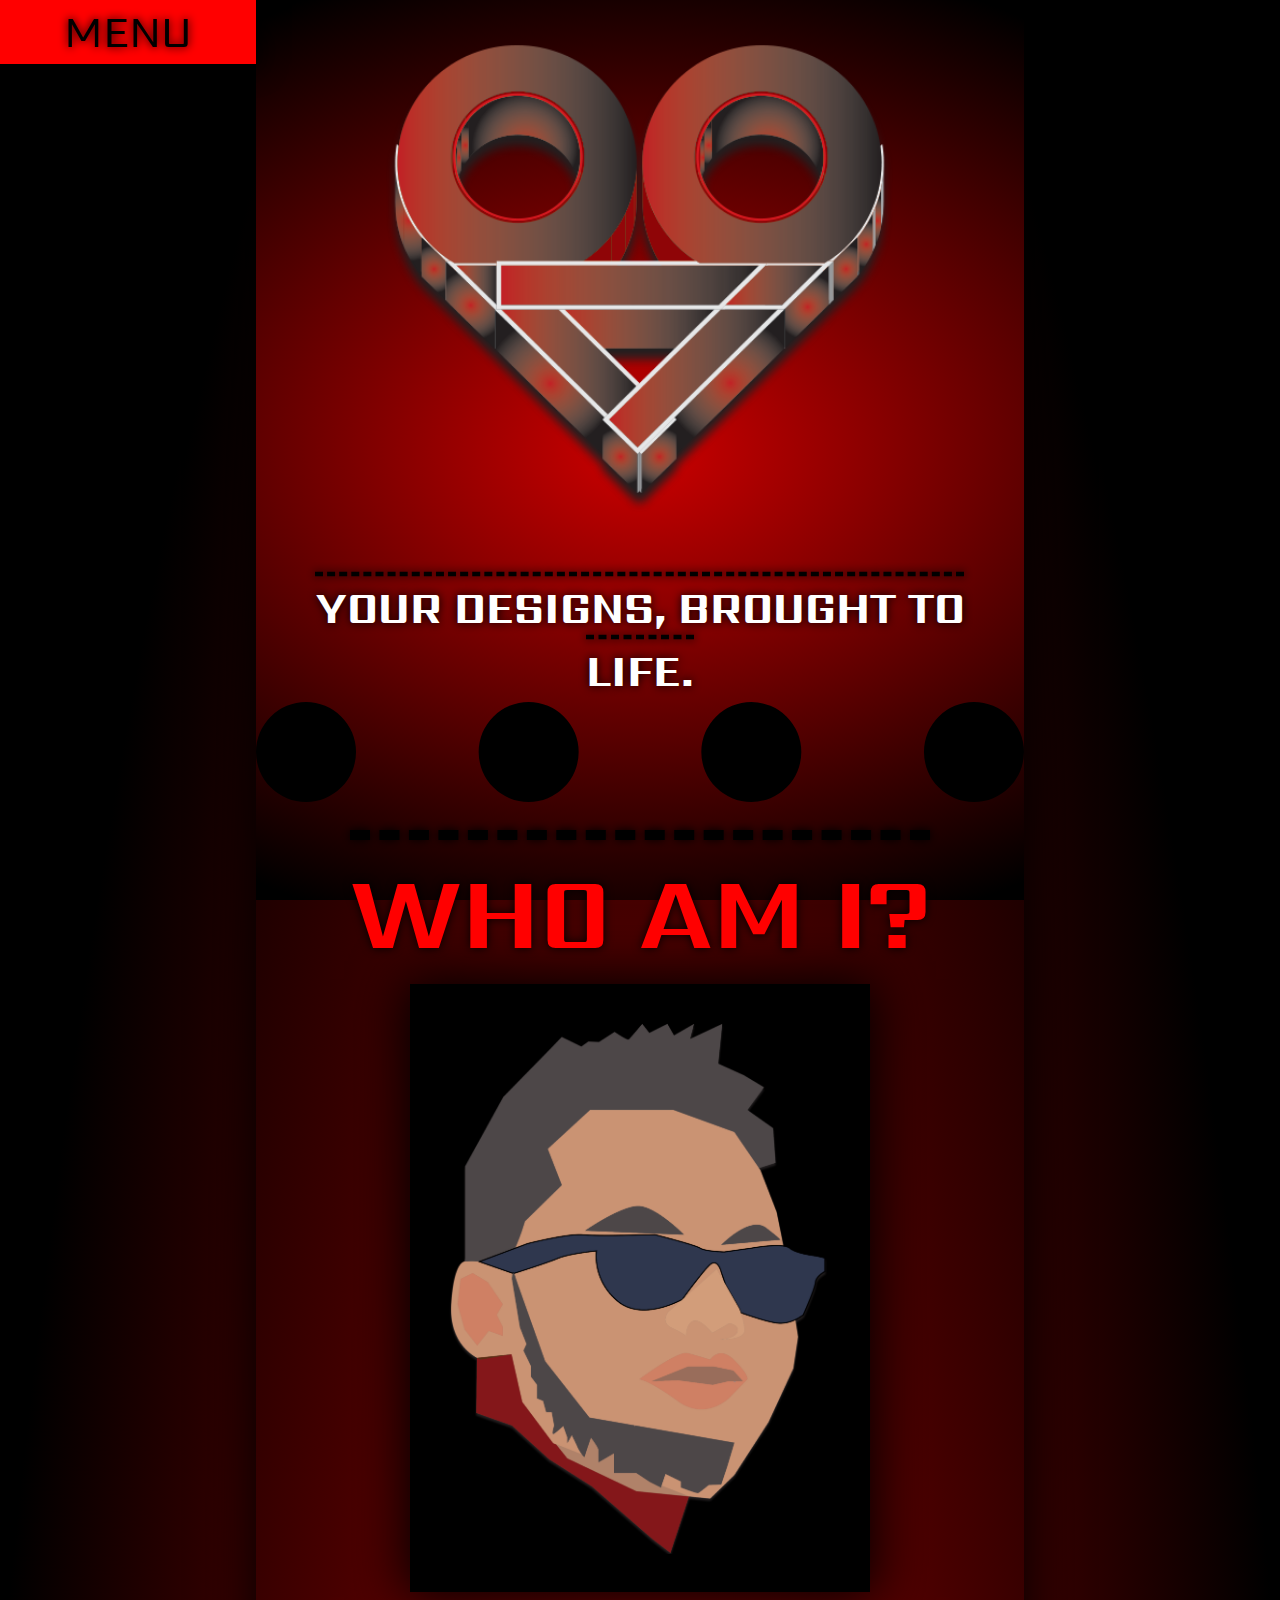
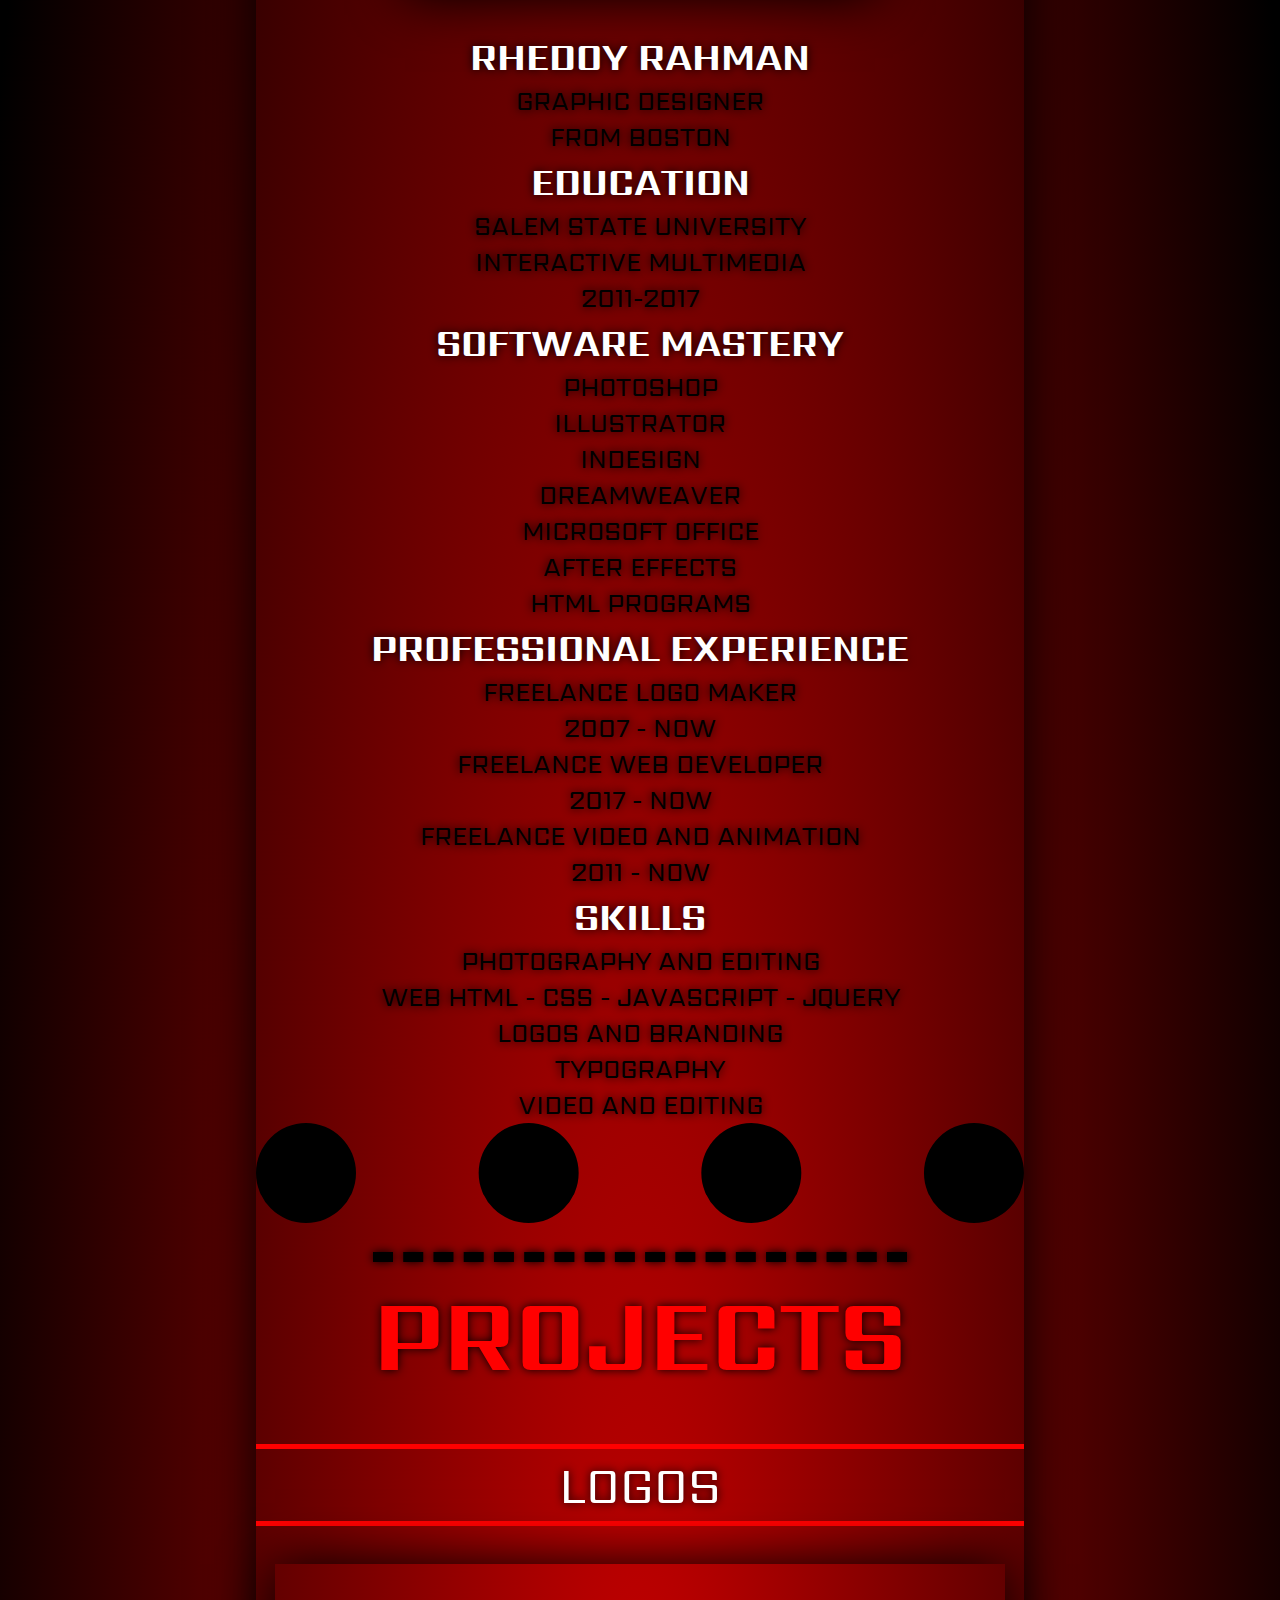
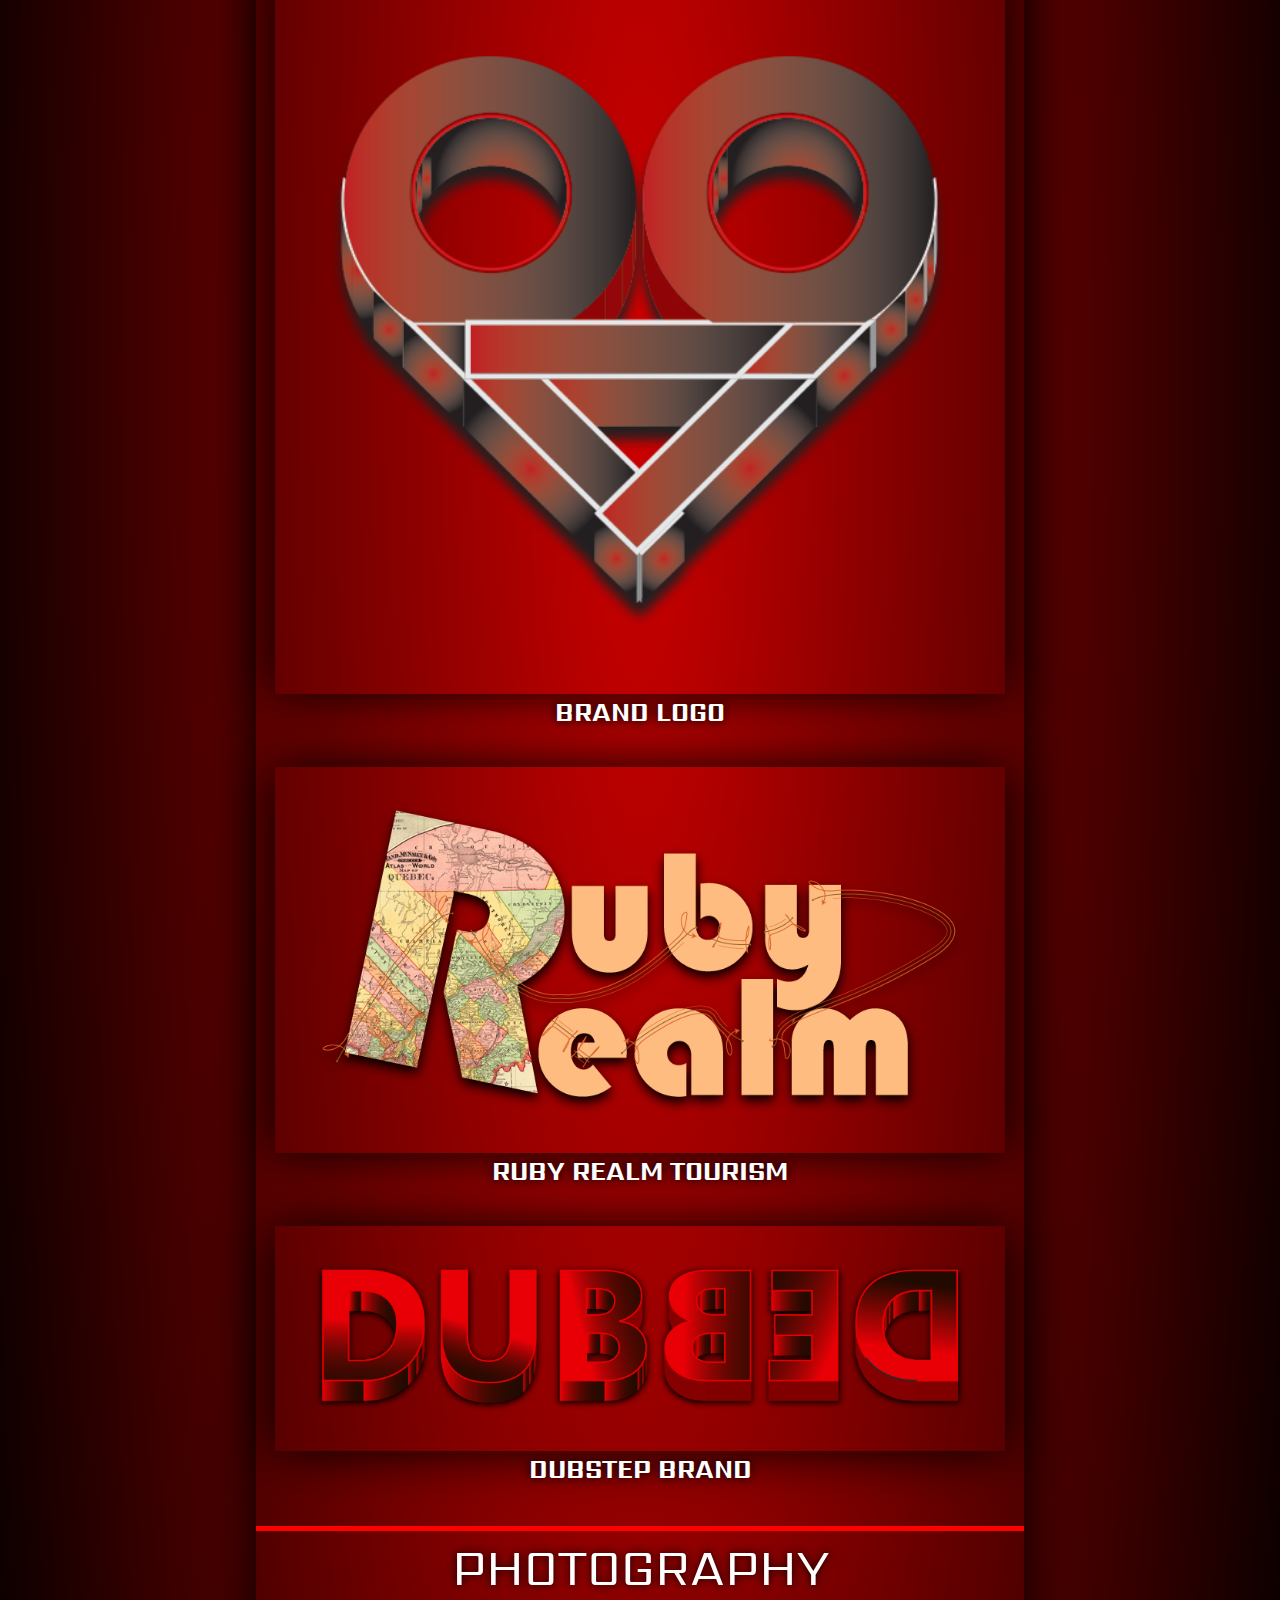
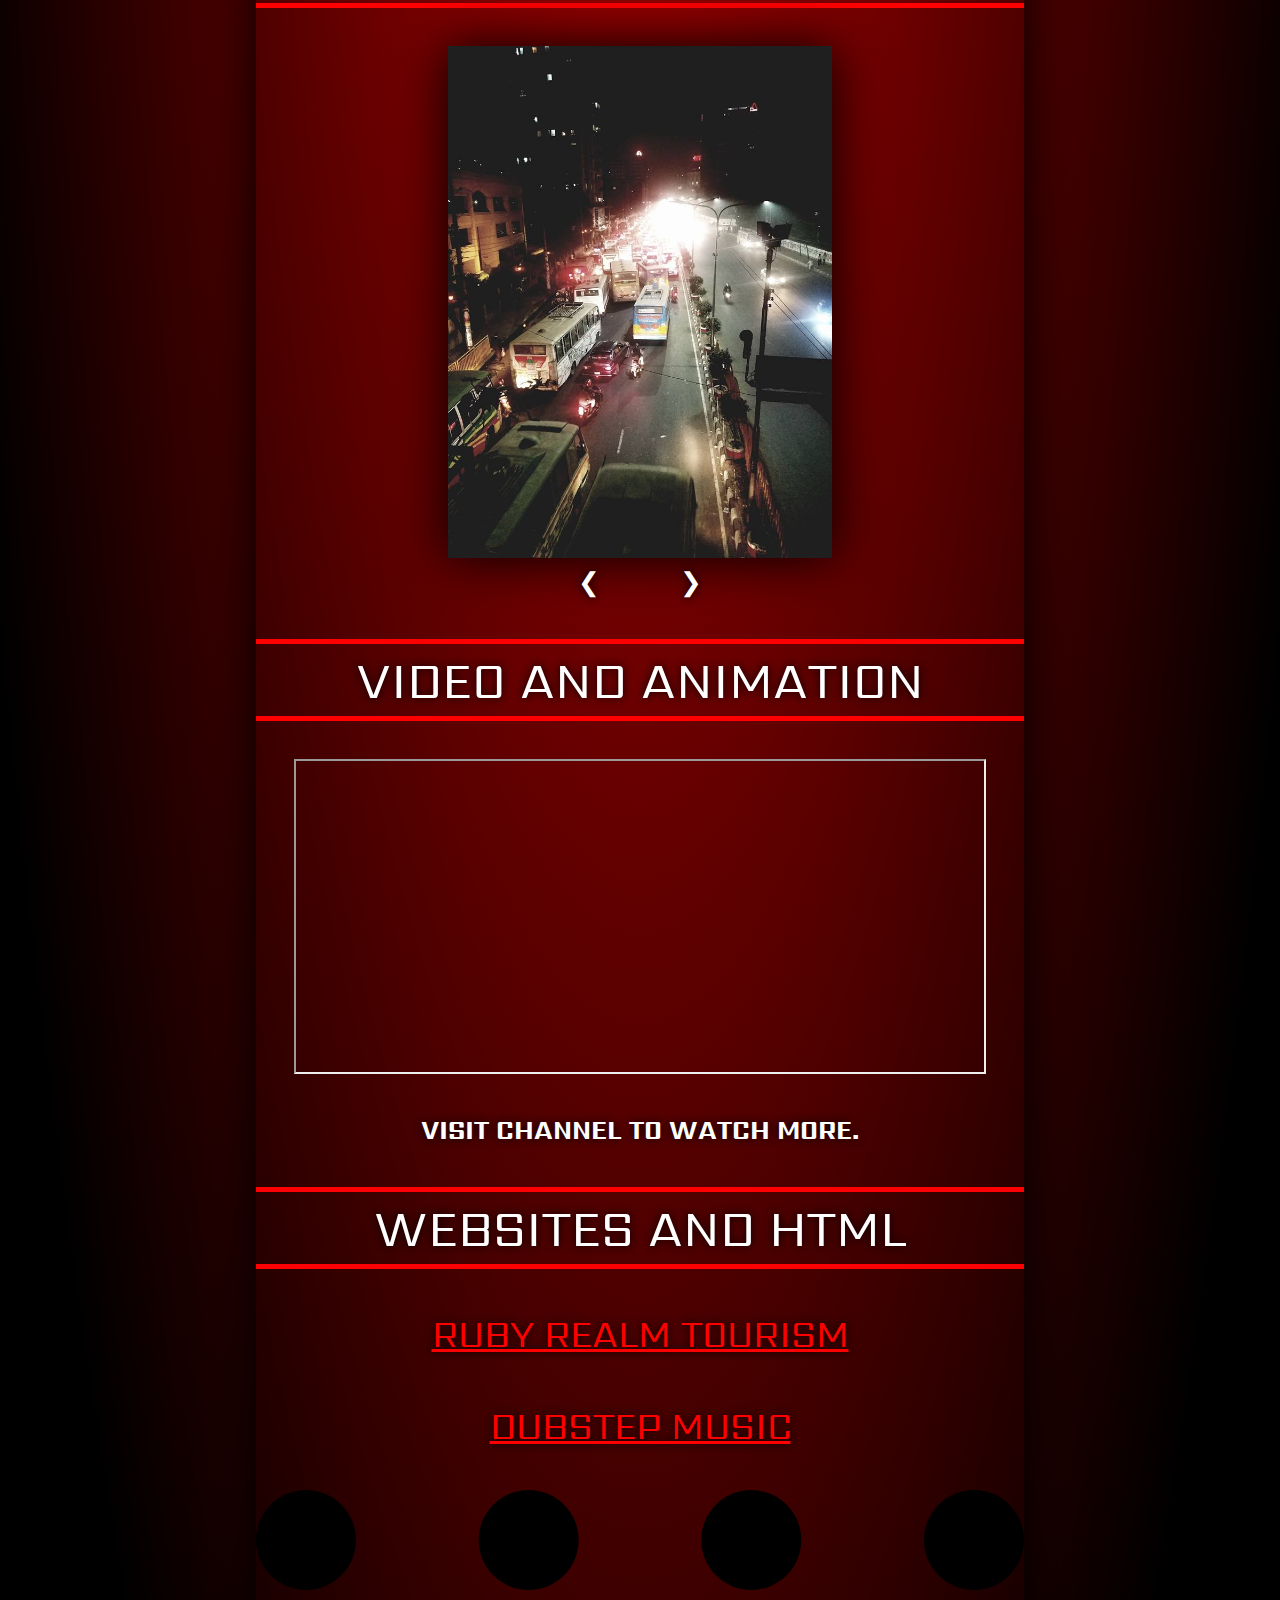
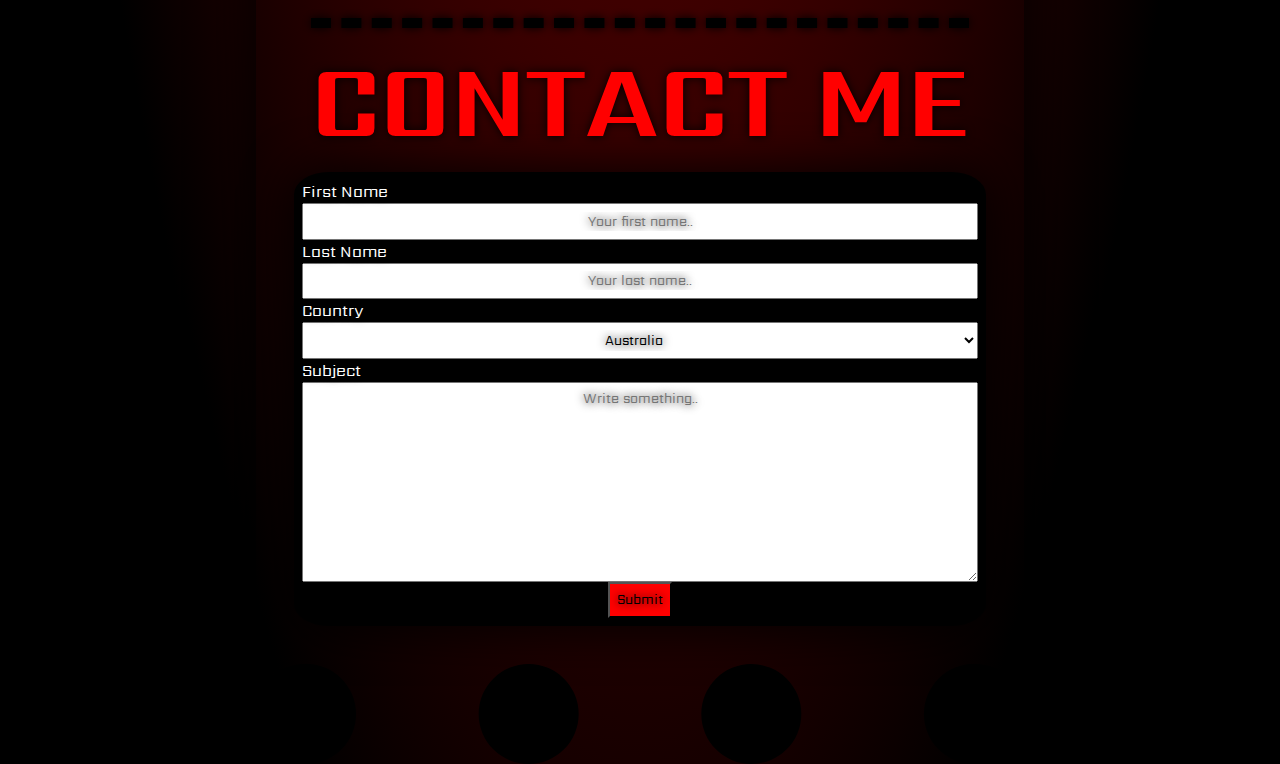
<file: index.html>
<!DOCTYPE html>
<html lang="en">

<head>
<title>RED's PORTFOLIO</title>
 
    
    <link rel="stylesheet" type="text/css" href="red.css">
    
 

<link href="https://fonts.googleapis.com/css?family=Sarpanch" rel="stylesheet">
    
    

    
    
    
    <meta charset="utf-8">
   <meta name="viewport" content="width=device-width, initial-scale=1.0">

                                                                                                                                
</head>



    
<body>
    
   
    
<div class="container">
    
    
    
     <input type="checkbox" id="menu-box"/>
<label for="menu-box" class="btn-menu">MENU</label>
  
<nav>
  <a href="#info">RHEDOY RAHMAN</a>
  <a href="#works">PROJECTS
    </a>
  <a href="#contact">CONTACT</a>
       
    </nav>
    
    <div class="content">
   
     
      
        
              
                
  <section id="home">
      
      
        <img src="logo%201.png">
        
             
        
        <h1>YOUR DESIGNS, BROUGHT TO LIFE.</h1>
   
          
        
    </section>
        
      
        
        
        
         <section id="info">
              
     <h1>WHO AM I?</h1>
        
             
        
        <img src="face.png">
           
    

        
<ul>
    
    <h3>RHEDOY RAHMAN</h3>
                <li>GRAPHIC DESIGNER<br>
                FROM BOSTON

                <h3>EDUCATION</h3>
<li>SALEM STATE UNIVERSITY
<li>INTERACTIVE MULTIMEDIA
<li>2011-2017

 <h3>SOFTWARE MASTERY</h3>
<li>PHOTOSHOP
<li>ILLUSTRATOR
<li>INDESIGN
<li>DREAMWEAVER
<li>MICROSOFT OFFICE
<li>AFTER EFFECTS
<li>HTML PROGRAMS

 <h3>PROFESSIONAL EXPERIENCE</h3>
<li>FREELANCE LOGO MAKER		<br>2007 - NOW
<li>FREELANCE WEB DEVELOPER 		<br>2017 - NOW
<li>FREELANCE VIDEO AND ANIMATION 	<br>2011 - NOW

 <h3>SKILLS</h3>
                   
<li>PHOTOGRAPHY AND EDITING
<li>WEB HTML - CSS - JAVASCRIPT - JQUERY
<li>LOGOS AND BRANDING
<li>TYPOGRAPHY
<li>VIDEO AND EDITING
                    </ul>
            
               

          
        
       </section>
            
            
            
    
    
    
    
    
    <section id="works">
    
        <h1>PROJECTS</h1>
        
   
    
        <li>LOGOS</li>
        

     <div class="thumbs">
        
      <a href="logo%201.png" target="_blank"><img src="logo%201.png"></a>
         <h3>BRAND LOGO</h3>
          <a href="logo%202.png" target="_blank"><img src="logo%202.png"></a>
             <h3>RUBY REALM TOURISM</h3>
          <a href="logo%203.png" target="_blank"><img src="logo%203.png"></a>
             <h3>DUBSTEP BRAND</h3>
        
        </div>
        
        
        
        
        
        
        

        <li>PHOTOGRAPHY</li>
        
        
        

<div class="slideshow-container">
 
    <div class="mySlides fade">
        <a href="1.jpg" target="_blank"><img src="1.jpg"></a>
  </div>

 <div class="mySlides fade">
       <a href="2.jpg" target="_blank"><img src="2.jpg"></a>
  </div>

  <div class="mySlides fade">
        <a href="3.jpg" target="_blank"><img src="3.jpg"></a>
  </div>
    
    
    <div class="mySlides fade">
        <a href="4.jpg" target="_blank"><img src="4.jpg"></a>
  </div>
    
    
    
    <div class="mySlides fade">
       <a href="5.jpg" target="_blank"><img src="5.jpg"></a>
  </div>
    
    
    
    <div class="mySlides fade">
       <a href="6.jpg" target="_blank"><img src="6.jpg"></a>
  </div>
    
    
    
    <div class="mySlides fade">
       <a href="7.jpg" target="_blank"><img src="7.jpg"></a>
  </div>
    
    


  <a class="prev" onclick="plusSlides(-1)">&#10094;</a>
  <a class="next" onclick="plusSlides(1)">&#10095;</a>
    
    
    
    
    
</div>
        

        
        
        
        
        
        
        
        
        
        
        
        
        
        
        
        
        
        
        <li>VIDEO AND ANIMATION</li>
    
    
    
   <iframe width="420" height="315"
src="https://www.youtube.com/embed/HLhvijvgSfM">
</iframe>

  <h3>VISIT CHANNEL TO WATCH MORE.</h3>
    
    
    
        <li>WEBSITES AND HTML</li>
        
        <div class="links">
        <a href="RUBY REALM/index.html" target="_blank" >RUBY REALM TOURISM</a>
    
    
    
    
      
        <a href="DUBBED/index.html" target="_blank" >DUBSTEP MUSIC</a>
    </div>
    
    </section>
            
            
            
            <section id="contact">
        
        <h1>CONTACT ME</h1>
        
        
        <div class="contact">
  <form action="/action_page.php">

    <label for="fname">First Name</label>
    <input type="text" id="fname" name="firstname" placeholder="Your first name..">

    <label for="lname">Last Name</label>
    <input type="text" id="lname" name="lastname" placeholder="Your last name..">

    <label for="country">Country</label>
    <select id="country" name="country">
      <option value="australia">Australia</option>
      <option value="canada">Canada</option>
      <option value="usa">USA</option>
    </select>

    <label for="subject">Subject</label>
    <textarea id="subject" name="subject" placeholder="Write something.." style="height:200px"></textarea>

    <input type="submit" value="Submit">

  </form>
</div>
        
        
        
        
        
        </section>
            
           
        
     

    
    
    
    
    
    
    
    
    
    </div>
    
    
    </div>
    
    


    
</body>







</html>



<script>
var slideIndex = 1;
showSlides(slideIndex);

function plusSlides(n) {
  showSlides(slideIndex += n);
}

function currentSlide(n) {
  showSlides(slideIndex = n);
}

function showSlides(n) {
  var i;
  var slides = document.getElementsByClassName("mySlides");
  var dots = document.getElementsByClassName("dot");
  if (n > slides.length) {slideIndex = 1} 
  if (n < 1) {slideIndex = slides.length}
  for (i = 0; i < slides.length; i++) {
      slides[i].style.display = "none"; 
  }
  for (i = 0; i < dots.length; i++) {
      dots[i].className = dots[i].className.replace(" active", "");
  }
  slides[slideIndex-1].style.display = "block"; 
  dots[slideIndex-1].className += " active";
}
    
    


</script>
</file>
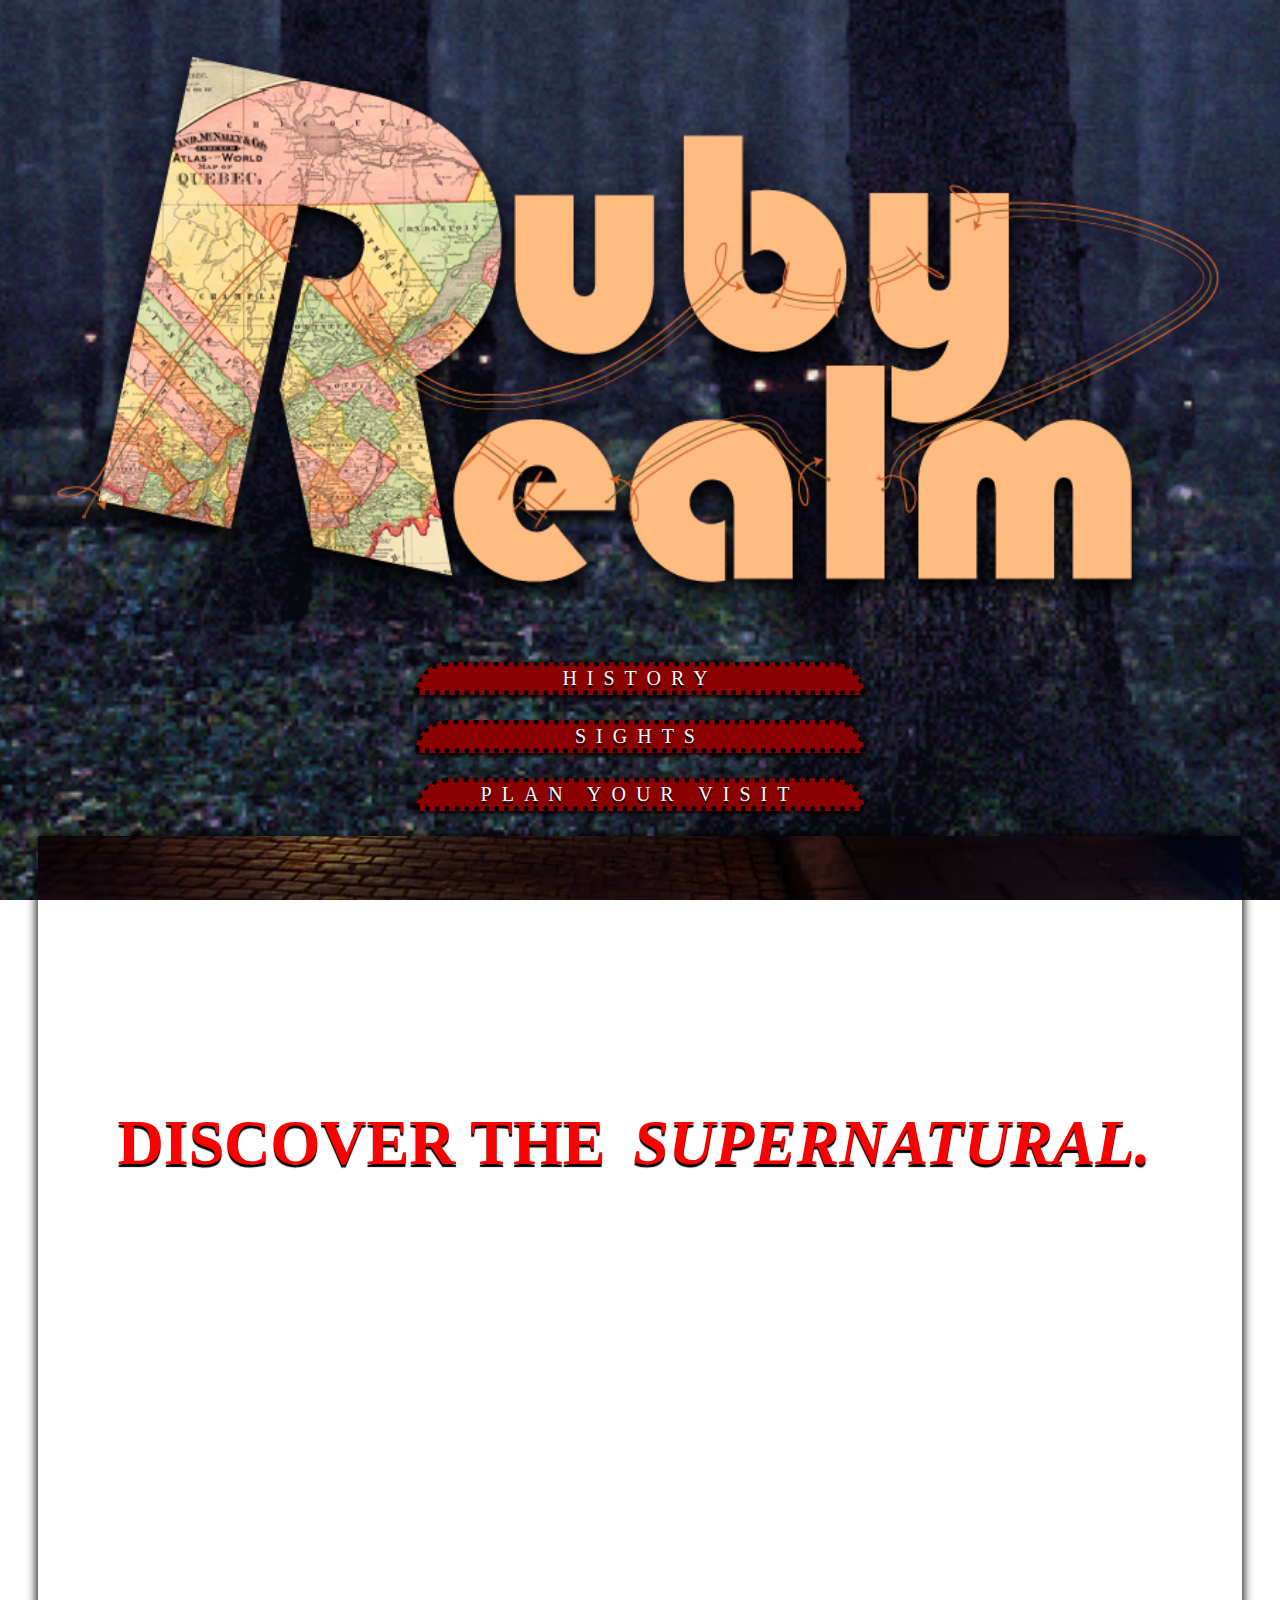
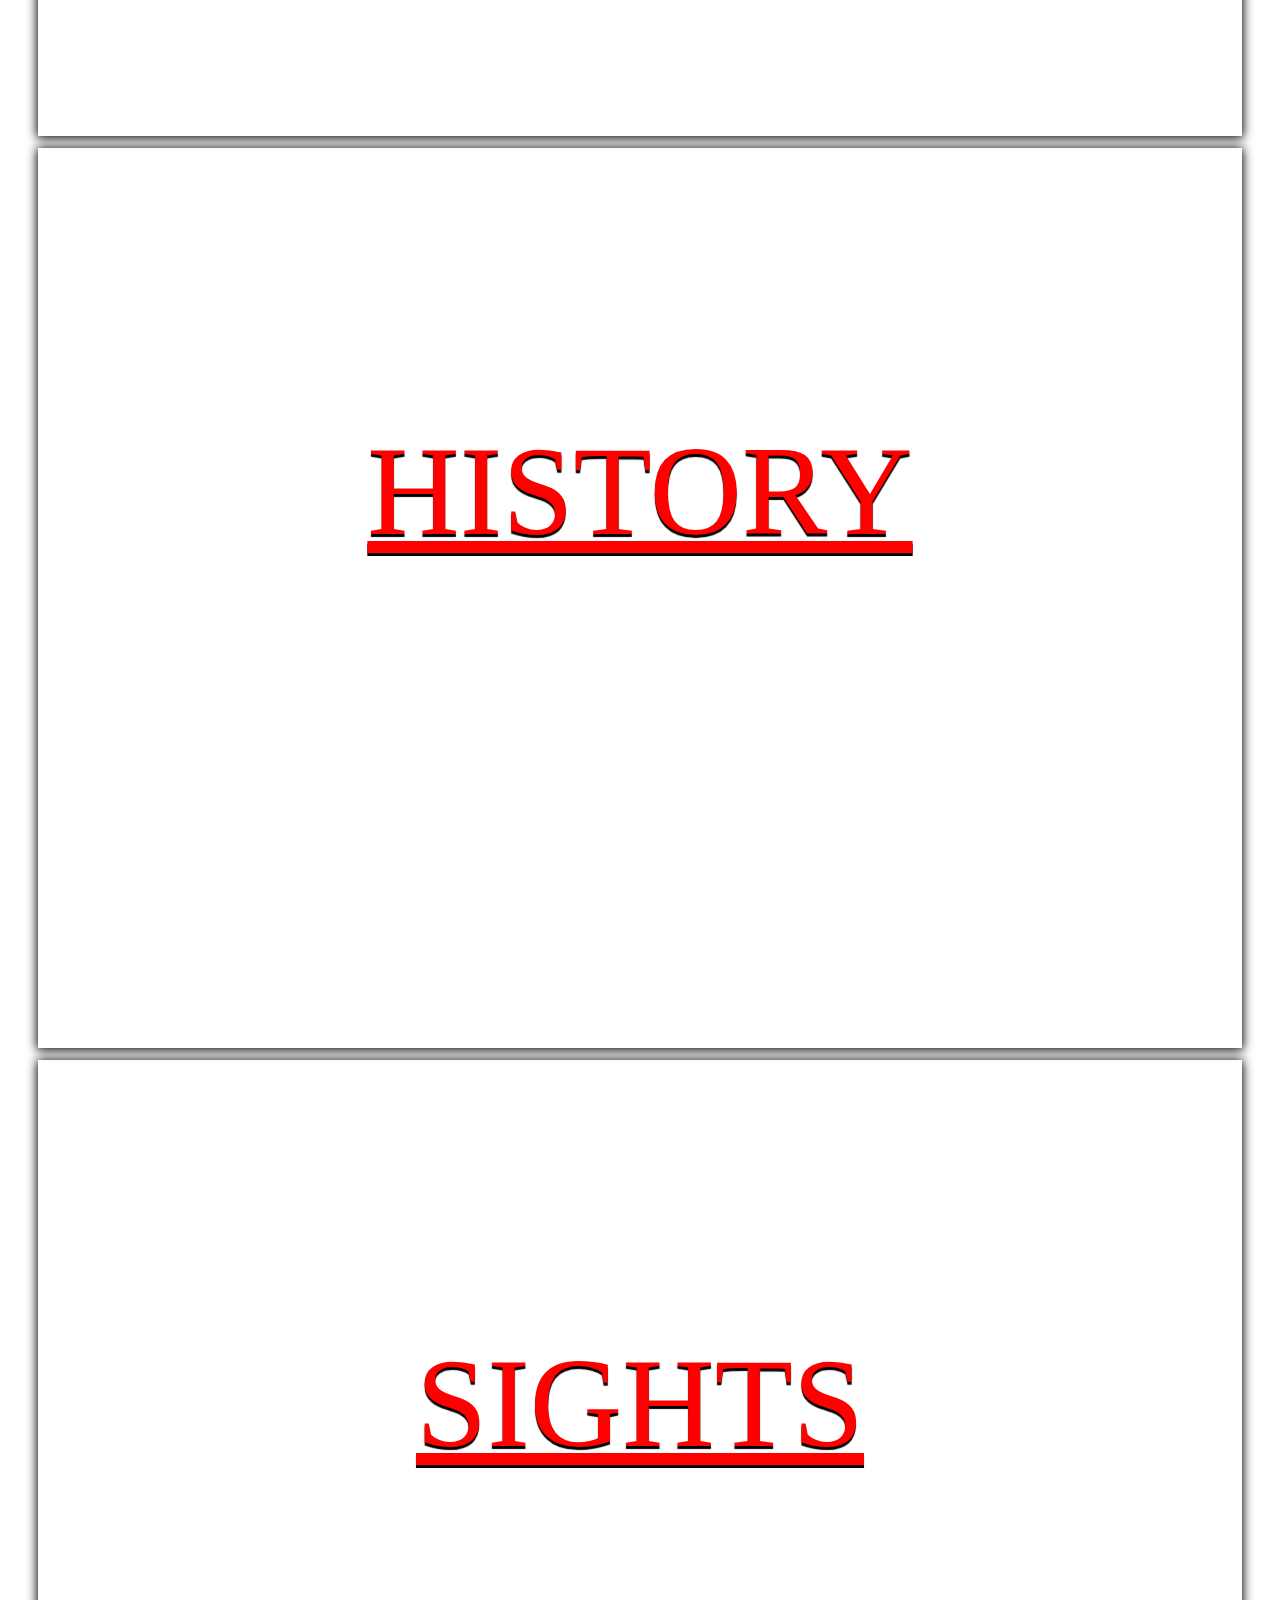
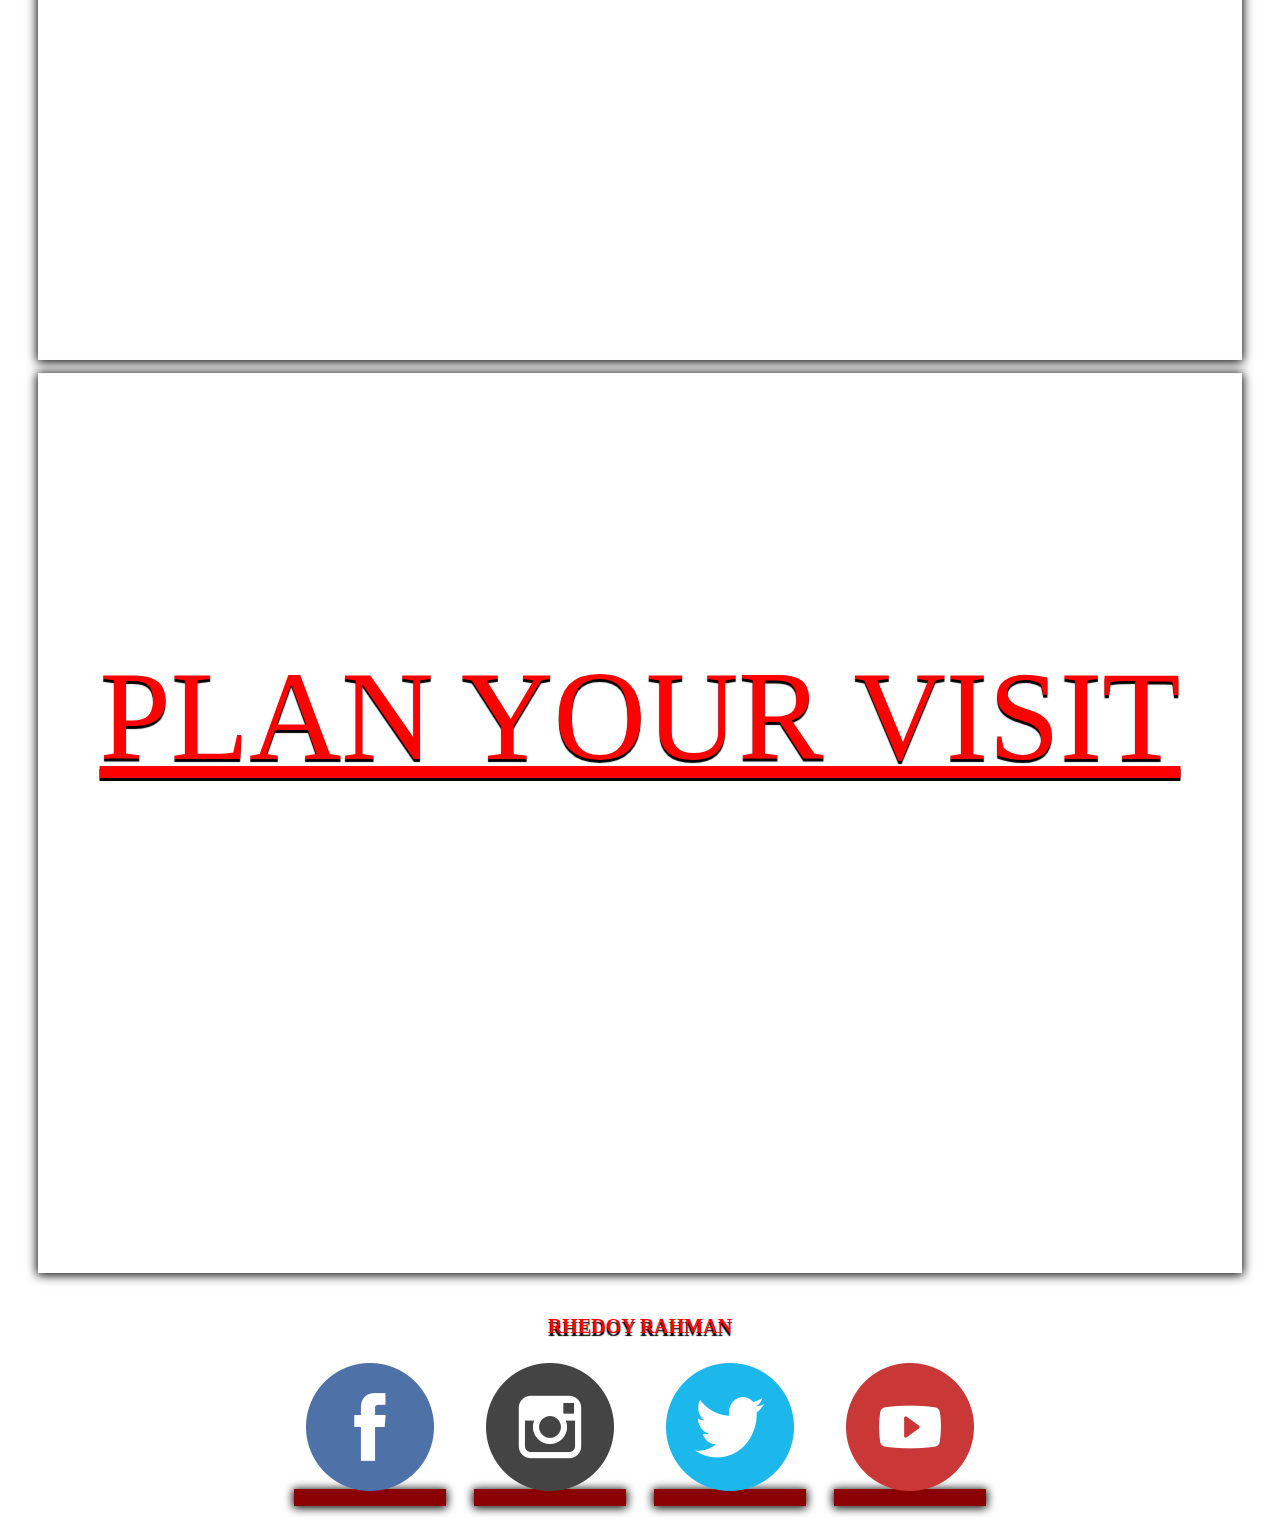
<file: RUBY REALM/index.html>
<!DOCTYPE html>
<html lang="en">

<head>
    <title>RUBY REALM</title>
    <meta charset="utf-8" />
    <link rel="stylesheet" 
          href="styles.css" 
          type="text/css" />
    <meta name="viewport" content="width=device-width, intial-scale=1.0">
     </head>
    
      
 <body class="bg1">
     

  
    
    <header class="logo">
     
     
     <a href="index.html"><img src="logo.png"></a>
   
       
    
    
     <nav>
        
         
     
    <a href="history.html">HISTORY</a>
    <a href="sights.html">SIGHTS</a>
    <a href="plan.html">PLAN YOUR VISIT</a>
     
     </nav>
        
   
     </header>
     
     
     
     
     
     
     
    
    <div class="pic1">
        
    
        
        <h1>DISCOVER THE <i>SUPERNATURAL.</i></h1>

               
      
     </div>
    
     
     
   
    
         
<div class="t1">

    <a href="history.html">
    
    HISTORY</a>
     
     </div>
    
     
     <div class="t2">
         <a href="sights.html">
             
         SIGHTS</a>
     
     </div>

     
     
     
     
     <div class="t3">
     
         <a href="plan.html">
         
         PLAN YOUR VISIT</a>
     
     
     
     
     </div>
   
    
      
         
         
         
     <footer>
         <h3>RHEDOY RAHMAN</h3>
         <ul>
             
         <li><img src="1487491656_facebook_circle.png"></li>
         <li><img src="1487491676_instagram_circle.png"></li>
         <li><img src="1487491673_twitter_circle.png"></li>
         <li><img src="1487491679_youtube_circle.png"></li>
     </ul> 

     </footer>
    
     
     
    
</body>
    

    
    
    
</html>
</file>
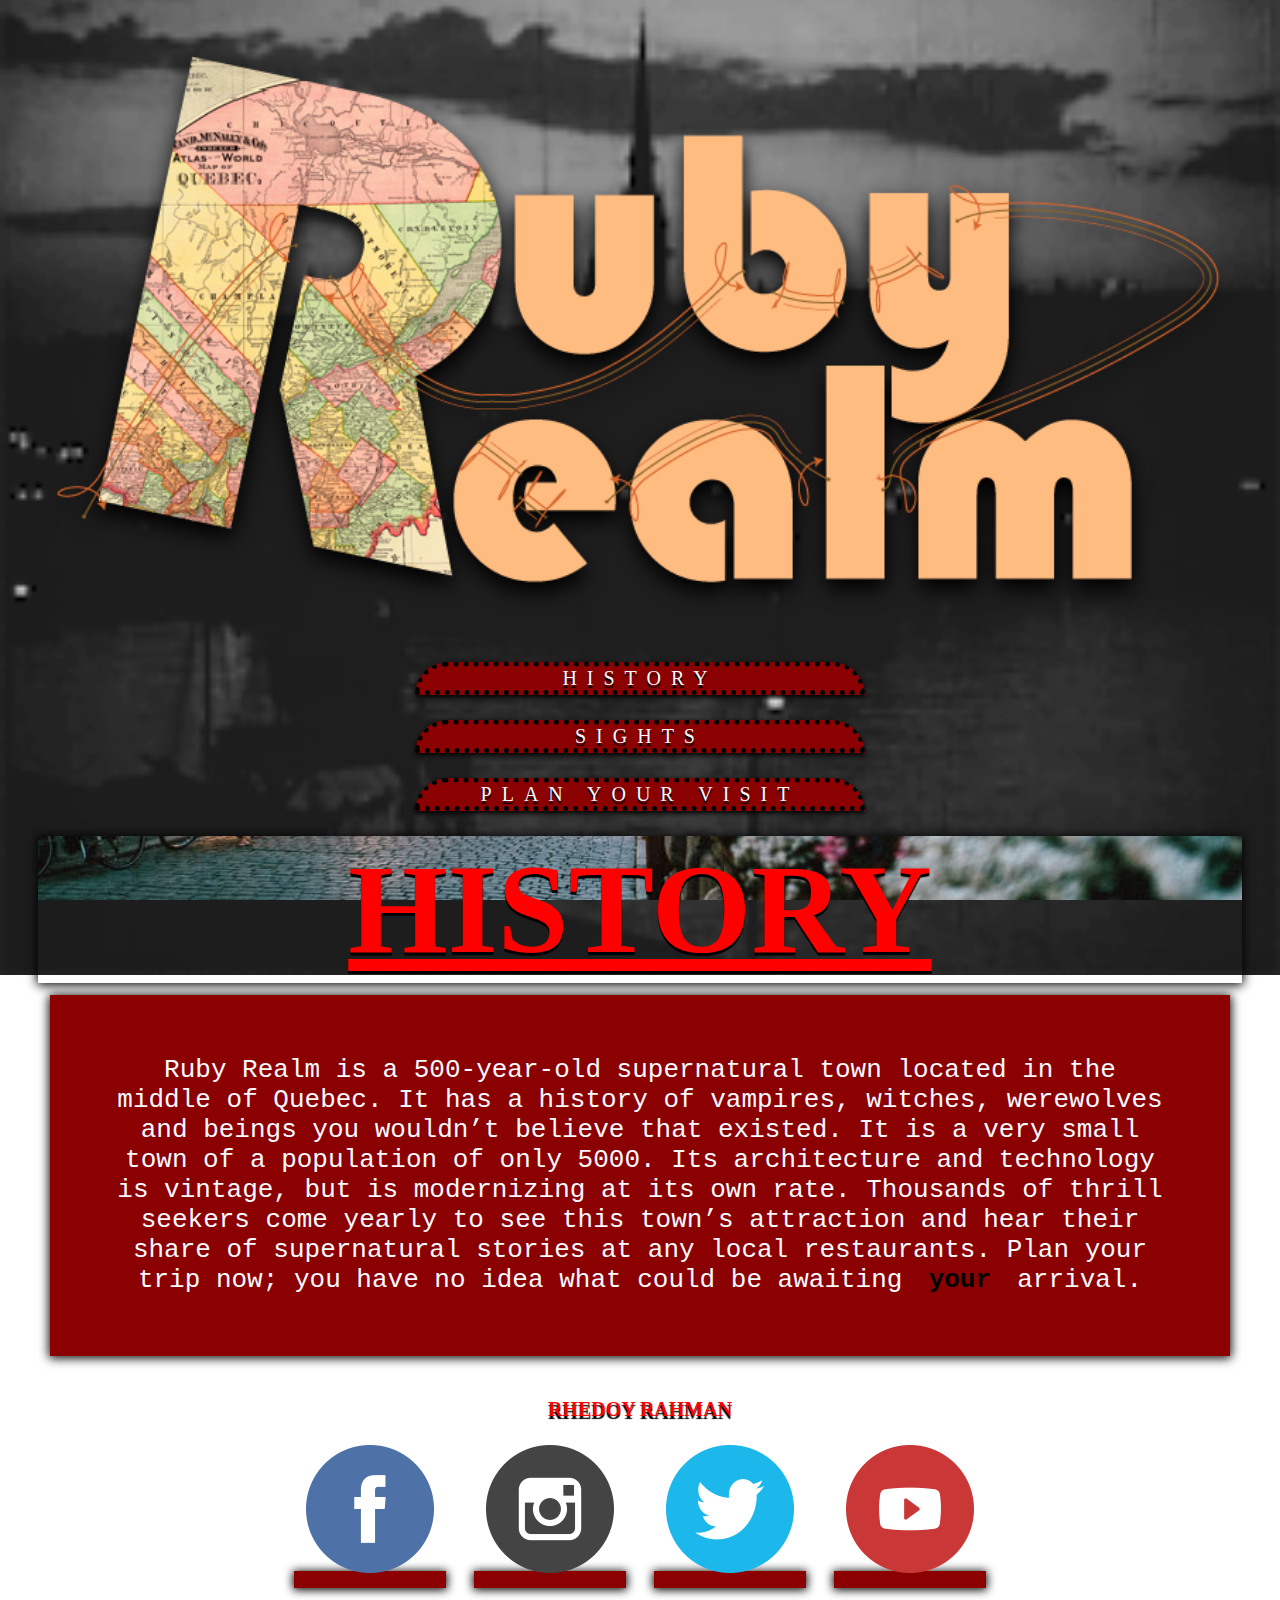
<file: RUBY REALM/history.html>
<!DOCTYPE html>
<html lang="en">

<head>
    <title>RUBY REALM'S HISTORY</title>
    <meta charset="utf-8" />
    <link rel="stylesheet" 
          href="styles.css" 
          type="text/css" />
    <meta name="viewport" content="width=device-width, intial-scale=1.0">
     </head>
    
      
 <body class="bg2">
    

   <header class="logo">
     
     
     <a href="index.html"><img src="logo.png"></a>
   
       
    
    
     <nav>
        
         
     
    <a href="history.html">HISTORY</a>
    <a href="sights.html">SIGHTS</a>
    <a href="plan.html">PLAN YOUR VISIT</a>
     
     </nav>
        
   
     </header>
    
    <div class="pic2">
        
    
        
        <h1>HISTORY</h1>

               
      
     </div>
    

     
   
     <div><p>Ruby Realm is a 500-year-old supernatural town located in the middle of Quebec. It has a history of vampires, witches, werewolves and beings you wouldn’t believe that existed. It is a very small town of a population of only 5000. Its architecture and technology is vintage, but is modernizing at its own rate. Thousands of thrill seekers come yearly to see this town’s attraction and hear their share of supernatural stories at any local restaurants. Plan your trip now; you have no idea what could be awaiting <b>your</b> arrival. </p></div>
   
    
     
         
         
         
         
     <footer>
         
         <ul>
             <h3>RHEDOY RAHMAN</h3>
         <li><img src="1487491656_facebook_circle.png"></li>
         <li><img src="1487491676_instagram_circle.png"></li>
         <li><img src="1487491673_twitter_circle.png"></li>
         <li><img src="1487491679_youtube_circle.png"></li>
     </ul> 

     </footer>
     
</body>
    

    
    
    
</html>
</file>
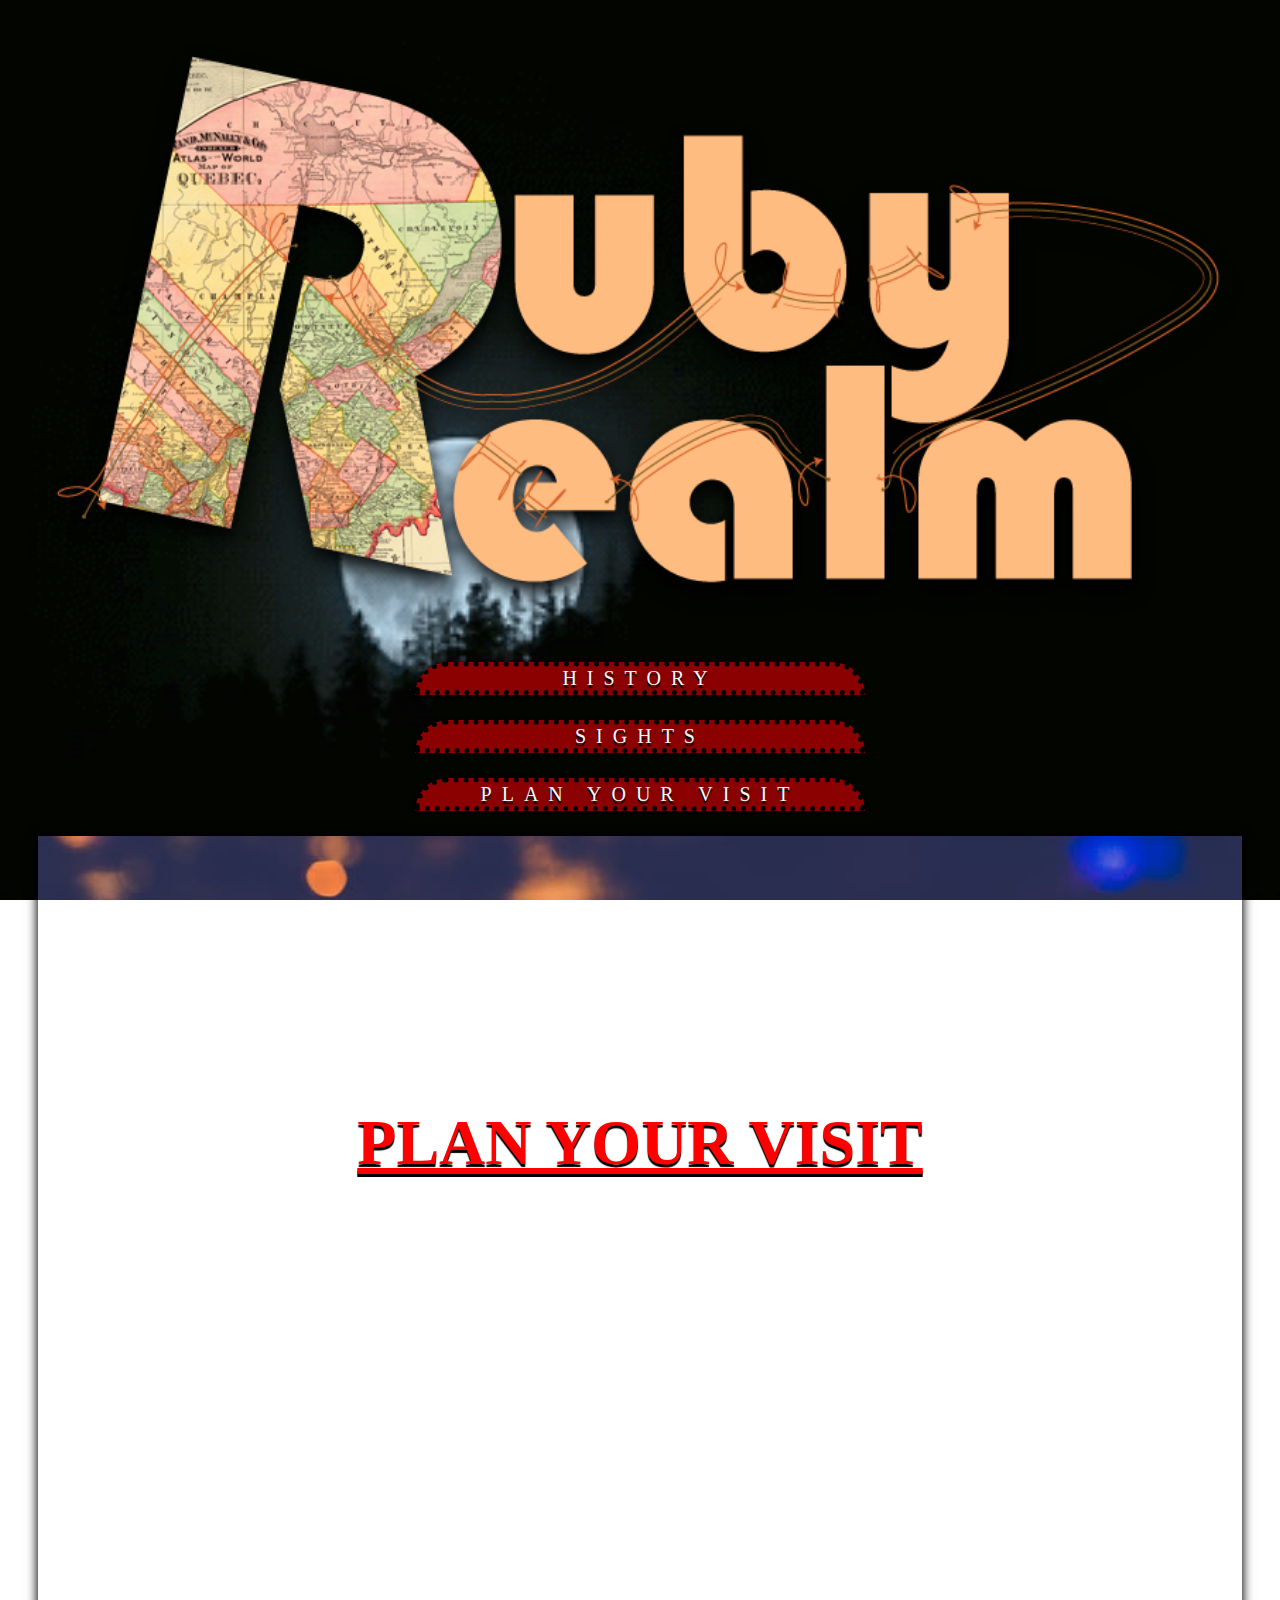
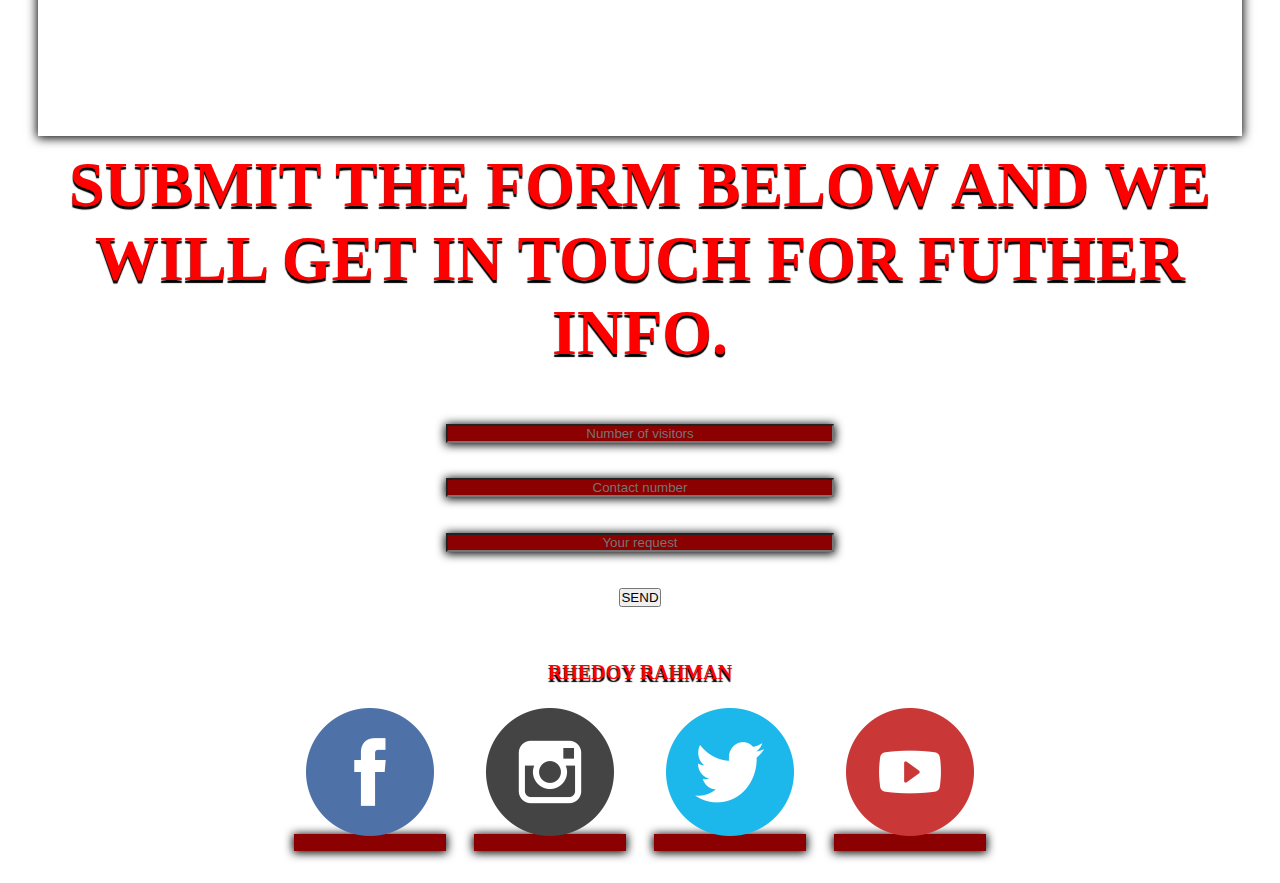
<file: RUBY REALM/plan.html>
<!DOCTYPE html>
<html lang="en">

<head>
    <title>PLAN YOUR VISIT!</title>
    <meta charset="utf-8" />
    <link rel="stylesheet" 
          href="styles.css" 
          type="text/css" />
     <meta name="viewport" content="width=device-width, intial-scale=1.0">
     </head>
    
      
 <body class="bg4">
       
   
     
     
     
     <header class="logo">
     
     
     <a href="index.html"><img src="logo.png"></a>
   
       
    
    
     <nav>
        
         
     
    <a href="history.html">HISTORY</a>
    <a href="sights.html">SIGHTS</a>
    <a href="plan.html">PLAN YOUR VISIT</a>
     
     </nav>
        
   
     </header>
     
        
   
           
    <div class="pic4">
                     
 <h1>PLAN YOUR VISIT</h1>

               
     
     </div>
     
     
    <div>
     <h2>SUBMIT THE FORM BELOW AND WE WILL GET IN TOUCH FOR FUTHER INFO.</h2>
     </div>
     <div class="form">
        <form action="form.asp" target="_blank">
          <div>
            <div>
              <input type="text" placeholder="Number of visitors" required name="Name">
            </div>
            <div>
              <input type="text" placeholder="Contact number" required name="Email">
            </div>
          </div>
          <input type="text" placeholder="Your request" required name="Message">
            <div>
          <button type="submit">SEND</button>
            </div>
       
      </div>


    
    
         
         
         
         
         
         
         
         <footer>
         
         <ul><h3>RHEDOY RAHMAN</h3>
         <li><img src="1487491656_facebook_circle.png"></li>
         <li><img src="1487491676_instagram_circle.png"></li>
         <li><img src="1487491673_twitter_circle.png"></li>
         <li><img src="1487491679_youtube_circle.png"></li>
     </ul> 

     </footer>
    
            
    
</body>
    

    
    
    
</html>
</file>
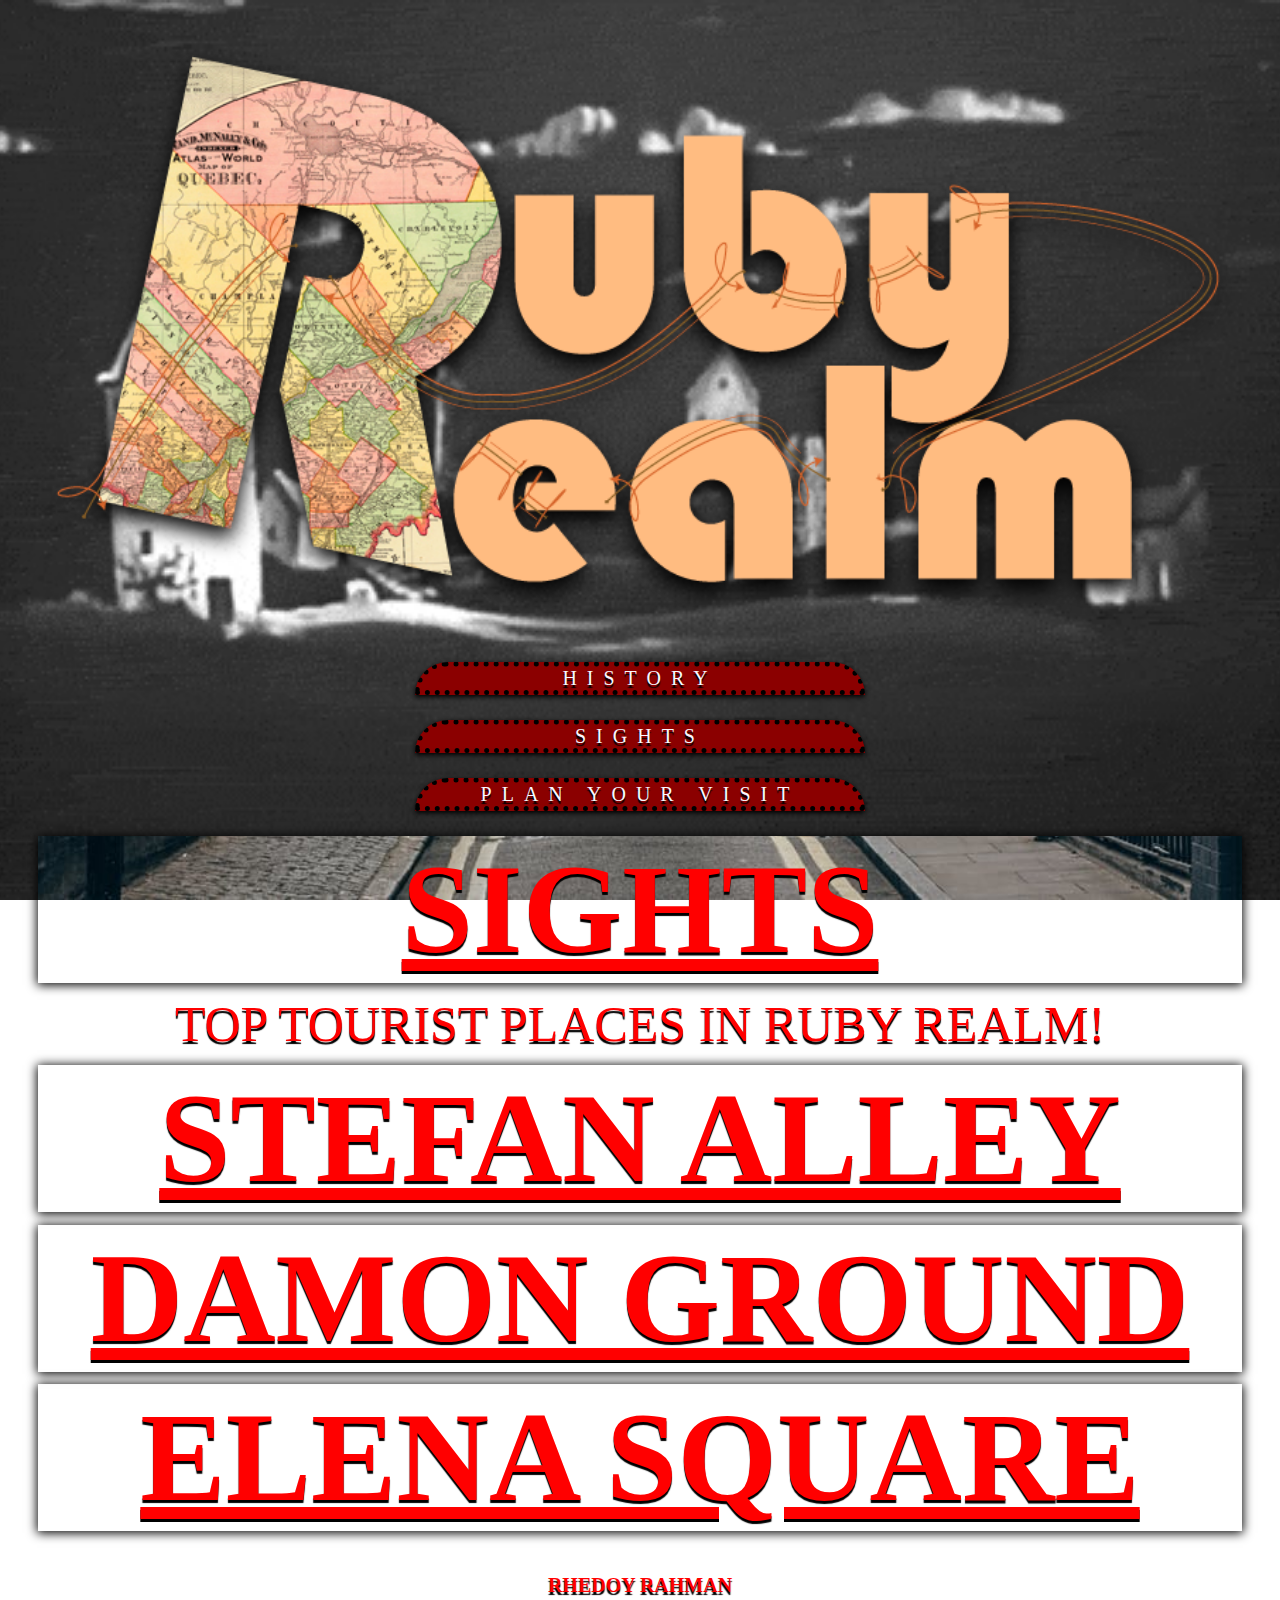
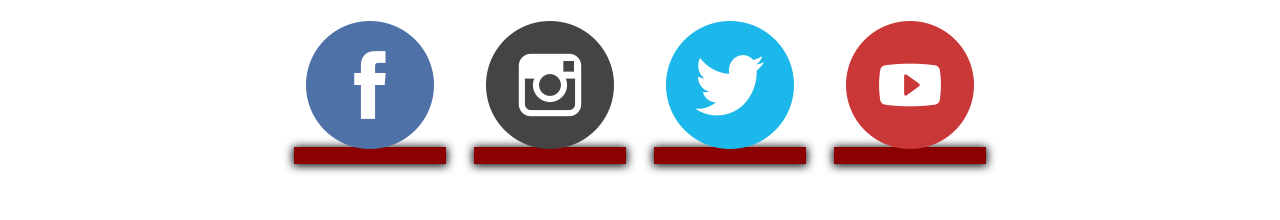
<file: RUBY REALM/sights.html>
<!DOCTYPE html>
<html lang="en">

<head>
    <title>RUBY REALM'S SIGHTS</title>
    <meta charset="utf-8" />
    <link rel="stylesheet" 
          href="styles.css" 
          type="text/css" />
    <meta name="viewport" content="width=device-width, intial-scale=1.0">
     </head>
    
      
 <body class="bg3">
    
     
     
 
    
    <header class="logo">
     
     
     <a href="index.html"><img src="logo.png"></a>
   
       
    
    
     <nav>
        
         
     
    <a href="history.html">HISTORY</a>
    <a href="sights.html">SIGHTS</a>
    <a href="plan.html">PLAN YOUR VISIT</a>
     
     </nav>
        
   
     </header>
     
     
     
     
     
     
     
     

     
     
    <div class="pic3">
        
             
 <h1>SIGHTS</h1>

               
     
     </div>
     
     <div class="banner">TOP TOURIST PLACES IN RUBY REALM!</div>
     
    
     
     
     
     
     
     <div class="p1">

    
    <h2>STEFAN ALLEY</h2>
     
     </div>
    
     
     <div class="p2">
         
        
         <h2>DAMON GROUND</h2>
     
     </div>

     
     
     
     
     <div class="p3">
     
     

         
         <h2>ELENA SQUARE</h2>
     
     
     
     
     </div>
     
     
     
     
     
     
     
     
     
     
     
     
     
     
     
     
     
     <footer>
         
         <ul><h3>RHEDOY RAHMAN</h3>
         <li><img src="1487491656_facebook_circle.png"></li>
         <li><img src="1487491676_instagram_circle.png"></li>
         <li><img src="1487491673_twitter_circle.png"></li>
         <li><img src="1487491679_youtube_circle.png"></li>
     </ul> 

     </footer>
   
    
</body>
    

    
    
    
</html>
</file>
<file: red.css>
*{
    margin: 0;
    padding: 0;
    transition: .3s ease-in;
    text-shadow: 0 0 10px black;
    box-sizing: border-box;
font-family: 'Sarpanch', sans-serif;
}

body, html{
    height: 100%;
    width: 100%;
}

.container{
   
    background: radial-gradient(ellipse at center, rgba(255,0,0,1) -20%, rgba(0,0,0,1) 80%);
   background-repeat: no-repeat;
    background-position: center;
    background-size: cover;
}


.content{
 background: radial-gradient(ellipse at center, rgba(255,0,0,1) -20%, rgba(0,0,0,1) 80%);
    background-size: cover;
    background-repeat: no-repeat;
    background-position: center;
    background-attachment: fixed;
    height: 100%;
    width: 60%;
    margin: auto;
    box-shadow: 0 0 50px black;

    
}

section{
   border-bottom: 100px dotted black;
}

#home, #info, #works{
    margin-bottom: 5%;
   
}



nav {
  text-align: center;
 transform: translateY(-1000px);
  right: 0;
    position: fixed;
    width: 20%;

    
   
}


nav a {
  
  display: block;
  background: linear-gradient(to bottom, rgba(248,80,50,1) 0%, rgba(241,111,92,1) 50%, rgba(246,41,12,1) 51%, rgba(240,47,23,1) 71%, rgba(231,56,39,1) 100%);
  color: black;
    text-decoration: none;
  font-size: 2vw;
  padding: 5%;
    margin: 5%;
  cursor: pointer;
  border-bottom: 5px groove white;
 
}

nav a:hover {
  background: black;
    transform: rotateY(360deg);
    transition: 0.5s linear;
    color: red;
}


#menu-box {
  display: none;
}


.btn-menu {
    color: red;
    text-align: center;
    font-size: 3vw;
  background: black;
 width: 20%;
  cursor: pointer;
    position: fixed;
       border-bottom: 1px solid red;

 
}

.btn-menu:hover{
    background: red;
    color: black;
    font-size: 3.5vw;
    transform: rotateX(360deg);
    transition: 0.5s linear;
    box-shadow: 0 0 30px black;
   
}

#menu-box:checked ~ .btn-menu {
  background: linear-gradient(to bottom, rgba(248,80,50,1) 0%, rgba(241,111,92,1) 50%, rgba(246,41,12,1) 51%, rgba(240,47,23,1) 71%, rgba(231,56,39,1) 100%);
    color:  white;
    
}


#menu-box:checked ~ nav {
 transform: rotate(360deg);
   
}







#home img{
    width: 70%;
    margin: auto;
    display: block;
    margin-bottom: 5%;
  
        
  
}   

#home img:hover{
     transform: rotateX(1080deg);
    transition: 2s ease;
}




#home h1{
    font-size: 3.5vw;
    text-align: center;
    color: white;
}


h1{
    color: red;
    font-size: 8vw;
text-align: center;
    text-decoration: overline dashed black;
    
}



h1:hover{
     transform: rotateY(360deg);
    transition: 1s ease;
    transition-delay: 0.5s;
    color: black;
  
}


#info img{
    margin: auto;
    padding: 5%;
    width: 60%;
    display: block;
    background: black;
    box-shadow: 0 0 50px 5px black;
}



#info img:hover{
    transform: rotateY(1080deg);
    transition: 0.5s ease;
}



#info ul{
    margin-top: 5%;
    text-align: center;
}


#info h3{
    color: white;
    font-size: 3vw;
}


#info li{
    list-style: none;
    font-size: 2vw;
    color: black;

  
}




#works li{
    margin-top: 5%;
    margin-bottom: 5%;
    color: white;
    font-size: 4vw;
    list-style: none;
    text-align: center;
    border-bottom: 5px solid red;;
     border-top: 5px solid red;
}




.thumbs{
  text-align: center;
    color: white;
    font-size: 1vw;
    width: 95%;
    display: block;
    margin: auto;
   
}

.thumbs img{
    width: 100%;
    margin: auto;
    padding: 5%;
    margin-top: 5%;
    display: block;
   box-shadow: 0 0 50px black;
    
}



.thumbs img:hover{
 box-shadow: 0 0 50px red;
}













/* Slideshow container */
.slideshow-container {
  width: 100%;
text-align: center;

}


.slideshow-container img{
    width: 50%;
    box-shadow: 0 0 50px black;
   
}



.slideshow-container img:hover{
    box-shadow: 0 0 50px red;
}





.mySlides {

    display: none;
}



/* Next & previous buttons */
.prev, .next {
  cursor: pointer;
padding: 5%;
  color: white;
 
  font-size: 2vw;

}


/* On hover, add a black background color with a little bit see-through */
.prev:hover, .next:hover {

text-decoration: underline;
    color: black;
    font-size: 2.5vw;
}





/* Fading animation */
.fade {
  -webkit-animation-name: fade;
  -webkit-animation-duration: 1.5s;
  animation-name: fade;
  animation-duration: 1.5s;
}

@-webkit-keyframes fade {
  from {opacity: .4} 
  to {opacity: 1}
}

@keyframes fade {
  from {opacity: .4} 
  to {opacity: 1}
}






iframe{
    margin: auto;
    display: block;
    margin-bottom: 5%;
    width: 90%;
}


iframe:hover{
    box-shadow: 0 0 50px  red;
}

#works h3{
    font-size: 2vw;
    color: white;
    text-align: center;
}


.links a{
    text-decoration: underline;
    color: red;
    font-size: 3vw;
   text-align: center;
margin: auto;
    display: block;
    margin-bottom: 5%;
}


.links a:hover{
    color: blue;
}




















/* Style inputs with type="text", select elements and textareas */
input[type=text], select, textarea {
    width: 100%; /* Full width */
    padding: 1%; /* Some padding */  
    margin: auto;
    display: block;
    text-align: center;
   
}

/* Style the submit button with a specific background color etc */
input[type=submit] {
    background-color: red;
    color: black;
    padding: 1%;
  margin: auto;
    display: block;
    cursor: pointer;
}

/* When moving the mouse over the submit button, add a darker green color */
input[type=submit]:hover {
    background-color: black;
    color: red;
}

/* Add a background color and some padding around the form */
.contact {
    border-radius: 5%;
    width: 90%;
    margin: auto;
    background-color: black;
    padding: 1%;
    margin-bottom: 5%;
    box-shadow: 0 0 50px black;
    color: white;
}














::-webkit-scrollbar {
width: 2%;
}
::-webkit-scrollbar-track-piece  {
background-color: black;
}
::-webkit-scrollbar-thumb:vertical {

background-color: red;
</file>
<file: RUBY REALM/styles.css>
*{
    margin: 1%;
    padding: 0;
    text-decoration: none;
    
    
}



body{
height: 100vh;
}







.bg1{
    
    background-image: url(1.gif);
    background-size: cover;
    background-position: center;
    background-attachment: fixed;
    background-repeat: no-repeat;
}





.logo img{
   display: block;
    width: 100em;
  max-width: 100%;
    margin: auto;
    
}

nav {
    margin: auto;
    display: block;
   text-align: center;
max-width: 500px;
 
    
    
    
   
}

nav a{
    display: block;
    background-color: darkred;
    font-size: 20px;
    font-family: serif;
    text-decoration: none;
    letter-spacing: 10px;
    margin: 5%;
   box-shadow: 0px 2px 5px 0px rgba(0,0,0,1);
    border-radius: 200px 200px 0px 0px;
    border: 5px dotted black;
    text-shadow: 0px 3px 1px black;
    
 
    
  
}

nav a:link, nav a:visited {
    color: ghostwhite;
    
   
}

nav a:hover {
    color: red;
    background-color: black;
}














.pic1{ 

    background-image: url(night2.jpeg);
    background-attachment: fixed;
    background-repeat: no-repeat;
    background-position: center;
background-size: cover;
   height: 100%;
   
   box-shadow: 0px 1px 10px 1px rgba(0,0,0,1);
    
    
}








.pic1 h1{
   
   position: relative;
    top: 30%;
    font-size: 5vw;
 
    color: red;
    font-family: serif;

   text-shadow: 0px 3px 1px black;
    text-align: center;
   

   
 
    
}





.t1 { 
    background-image: url(hotel2.jpeg);
    background-attachment: fixed;
    background-repeat: no-repeat;
    background-position: center;
background-size: cover;
   
   box-shadow: 0px 1px 10px 1px rgba(0,0,0,1);
    height: 100%;
    
}


.t1 a{
     display: block;
   position: relative;
    top: 30%;
    font-size: 10vw;
 
    color: red;
    font-family: serif;

   text-shadow: 0px 3px 1px black;
    text-align: center;

    text-decoration: underline;
 
    
}






.t2 { 
    background-image: url(food.jpg);
    background-attachment: fixed;
    background-repeat: no-repeat;
    background-position: center;
background-size: cover;
   
   
   box-shadow: 0px 1px 10px 1px rgba(0,0,0,1);
    height: 100%;
    
}


.t2 a{
    display: block;
   position: relative;
    top: 30%;
    font-size: 10vw;
 
    color: red;
    font-family: serif;

   text-shadow: 0px 3px 1px black;
    text-align: center;
    text-decoration: underline;
 
    
}



.t3 { 
    background-image: url(creepy.jpg);
    background-attachment: fixed;
    background-repeat: no-repeat;
    background-position: center;
background-size: cover;
   
   box-shadow: 0px 1px 10px 1px rgba(0,0,0,1);
height: 100%;
    
    
}


.t3 a{
     display: block;
   position: relative;
    top: 30%;
    font-size: 10vw;
 
    color: red;
    font-family: serif;

   text-shadow: 0px 3px 1px black;
    text-align: center; text-decoration:  underline;
 
    
}

h3{
    font-size: 20px;
    color: red;
    font-family: serif;

      text-shadow: 0px 3px 1px black;
}

footer{
    display: inline;
   text-align: center;

}

footer li{
    width: 50%;
  display: inline;
    background-color: darkred;
     box-shadow: 0px 1px 10px 1px rgba(0,0,0,1);
}





ul {
    text-align: center; 


}










.bg2{
    height: 100%;
     background-image: url(2.gif);
    background-size: cover;
    background-position: center;
    background-attachment: fixed;
    background-repeat: no-repeat;
    
    
}



.pic2{ 

    background-image: url(hotel2.jpeg);
    background-attachment: fixed;
    background-repeat: no-repeat;
    background-position: center;
    background-size: cover;
    height: 100%;
   
   box-shadow: 0px 1px 10px 1px rgba(0,0,0,1);
    
    
}








.pic2 h1{
    display: block;
   position: relative;
    top: 30%;
    font-size: 10vw;
 
    color: red;
    font-family: serif;

   text-shadow: 0px 3px 1px black;
    text-align: center;
    text-decoration: underline;
   

   
 
    
}



p{
     box-shadow: 0px 1px 10px 1px rgba(0,0,0,1);
    background-color: darkred;
    font-size: 2em;
    font-family: monospace;
    color: ghostwhite;
    padding: 5%;
    text-align: center;
}

b{
    color: black;
}










.bg3{
height: 100%;
     background-image: url(3.gif);
    background-size: cover;
    background-position: center;
    background-attachment: fixed;
    background-repeat: no-repeat;
    
    
    
}







.pic3{ 

    background-image: url(food.jpg);
    background-attachment: fixed;
    background-repeat: no-repeat;
    background-position: center;
background-size: cover;
height: 100%;
   
   box-shadow: 0px 1px 10px 1px rgba(0,0,0,1);
    
    
}








.pic3 h1{
    display: block;
   position: relative;
    top: 50%;
    font-size: 10vw;
 
    color: red;
    font-family: serif;

   text-shadow: 0px 3px 1px black;
    text-align: center;
    text-decoration: underline;
   

   
 
    
}


.banner{
    display: block;
    text-align: center;
    font-size: 50px;
    color: red;
    text-shadow: 0px 3px 1px black;
    font-family: serif;
    
    
}



.p1 { 
    background-image: url(creepy.jpg);
    background-attachment: fixed;
    background-repeat: no-repeat;
    background-position: center;
background-size: cover;
    height: 100%;
   
   box-shadow: 0px 1px 10px 1px rgba(0,0,0,1);
    
    
}


.p1 h2{
     display: block;
   position: relative;
    top: 30%;
    font-size: 10vw;
 
    color: red;
    font-family: serif;

   text-shadow: 0px 3px 1px black;
    text-align: center;

    text-decoration: underline;
 
    
}






.p2 { 
    background-image: url(creep2.jpeg);
    background-attachment: fixed;
    background-repeat: no-repeat;
    background-position: center;
background-size: cover;

   height: 100%;
   box-shadow: 0px 1px 10px 1px rgba(0,0,0,1);
    
    
}


.p2 h2{
    display: block;
   position: relative;
    top: 40%;
    font-size: 10vw;
 
    color: red;
    font-family: serif;

   text-shadow: 0px 3px 1px black;
    text-align: center;
    text-decoration: underline;
 
    
}



.p3 { 
    background-image: url(night2.jpeg);
    background-attachment: fixed;
    background-repeat: no-repeat;
    background-position: center;
background-size: cover;
  height: 100%;
   
   box-shadow: 0px 1px 10px 1px rgba(0,0,0,1);
    
    
}


.p3 h2{
     display: block;
   position: relative;
    top: 30%;
    font-size: 10vw;
 
    color: red;
    font-family: serif;

   text-shadow: 0px 3px 1px black;
    text-align: center; text-decoration:  underline;
 
    
}











.bg4{
   
     background-image: url(4.gif);
    background-size: cover;
    background-position: center;
    background-attachment: fixed;
    background-repeat: no-repeat;
    
    
}




.pic4{ 
    height: 100%;
    background-image: url(night.jpg);
    background-attachment: fixed;
    background-repeat: no-repeat;
    background-position: center;
background-size: cover;
    
   
   box-shadow: 0px 1px 10px 1px rgba(0,0,0,1);
}
    
    



.pic4 h1{
    display: block;
   position: relative;
    top: 30%;
    font-size: 5vw;
 
    color: red;
    font-family: serif;

   text-shadow: 0px 3px 1px black;
    text-align: center;
    text-decoration: underline;


}

.form{
    display: inline;
   text-align: center;
}

.form input{
    text-align: center;
   display: inline;
    background-color: darkred;
     box-shadow: 0px 1px 10px 1px rgba(0,0,0,1);
    width: 30vw;
}
    




h2{
    display: block;
    text-align: center;
    font-size: 5vw;
    color: red;
    text-shadow: 0px 3px 1px black;
    font-family: serif;
}



a:hover, img:hover{
    opacity: 0.5;
}



h2:hover, img:hover{
    
    opacity: 0.5;
}
    






@media screen and (max-width: 1000px)

{
    .t1{
        height: 10%;
    }

.t2{
        height: 10%;
    }
    .t3{
        height: 10%;
    }
    
    .pic1{
        height: 10%;
    }
    
    .pic2{
        height: 10%;
    }
    
    .pic3{
        height: 10%;
    }
    
    .pic4{
        height: 10%;
    }
    
    
    
    .p1{
        height: 10%;
    }
    
    
    
    
    
    .p2{
        height: 10%;
    }
    
    
    
    
    .p3{
        height: 10%;
    }
    
    li {
    width: 100%;
        
    }
    

    
    
    
    
    
    
    
    }
</file>
